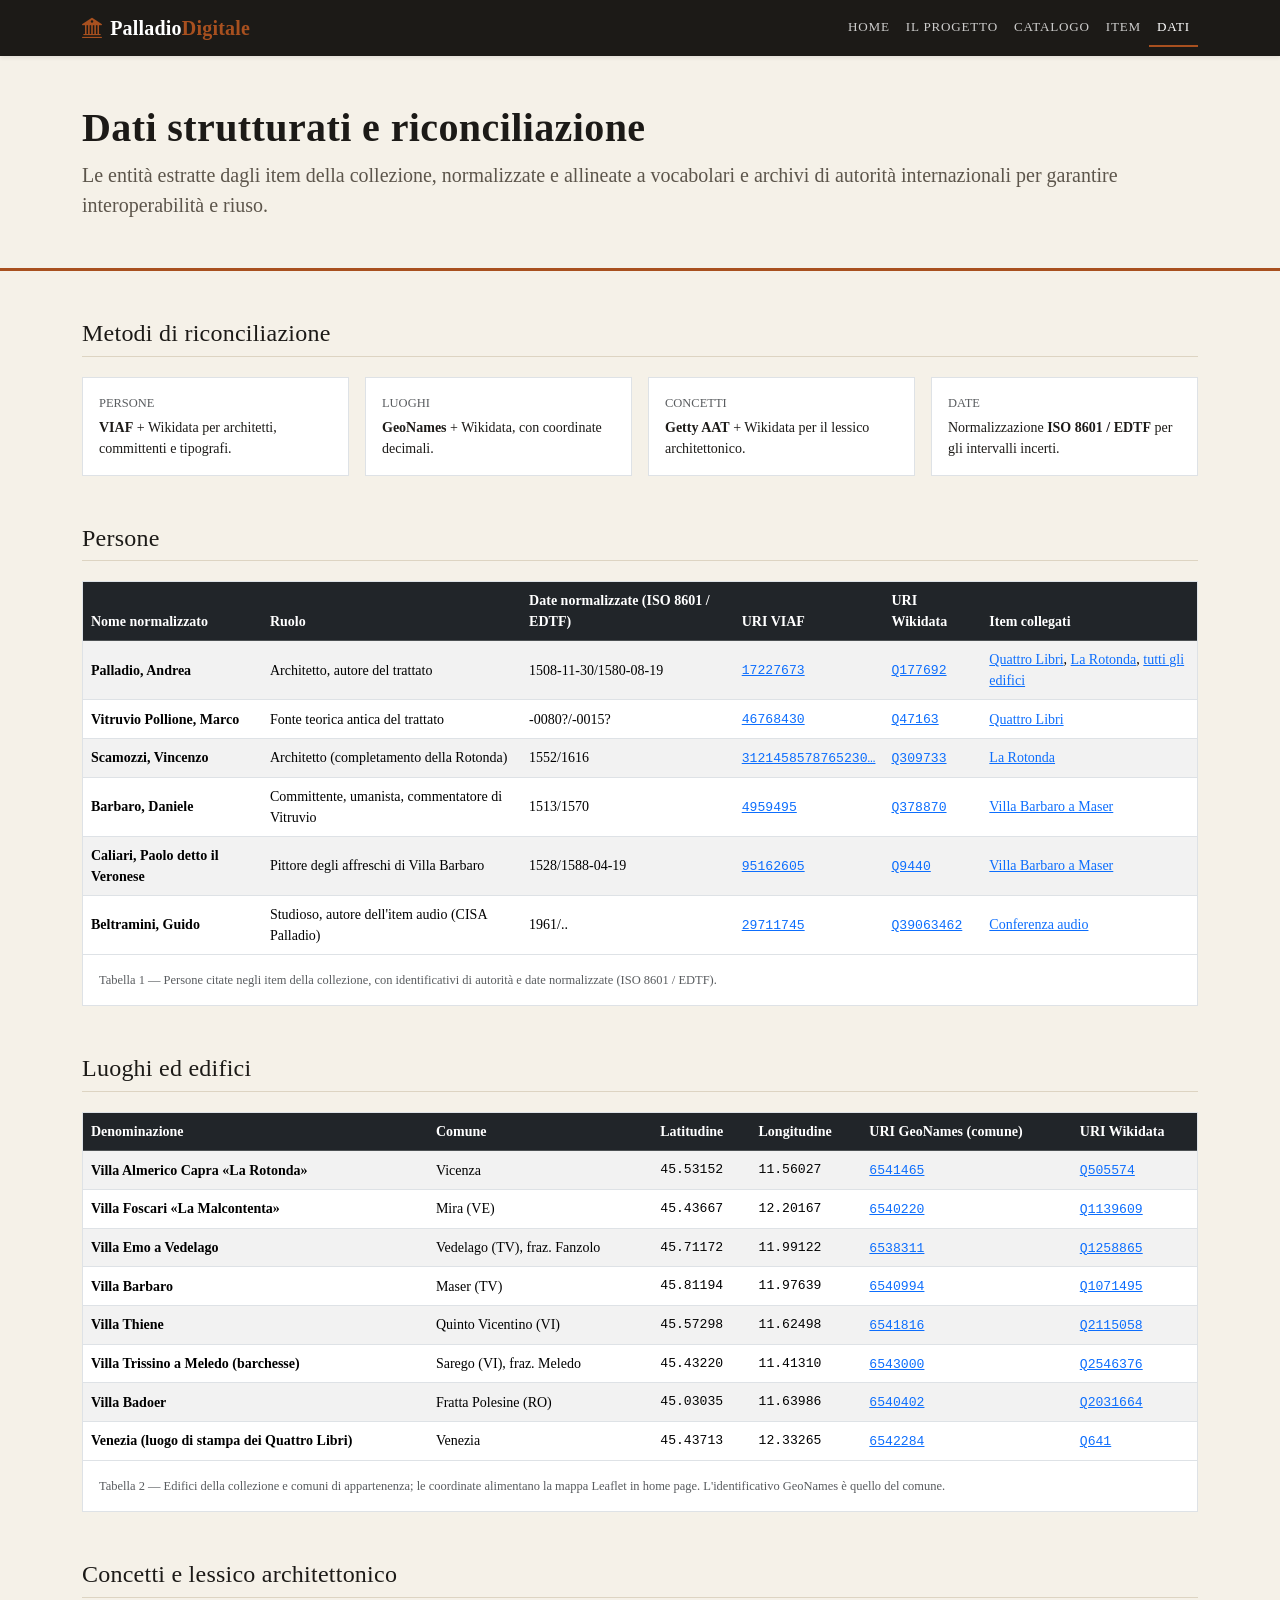
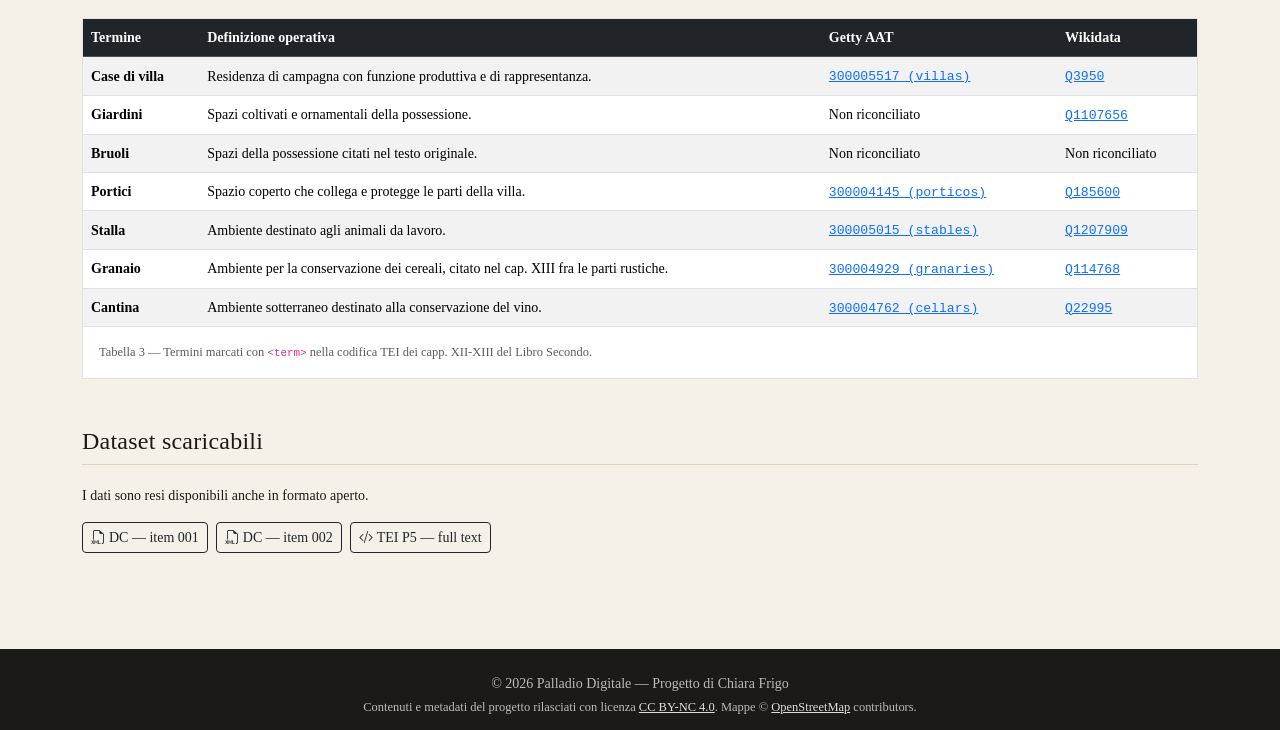
<file: dati.html>
<!DOCTYPE html>
<html lang="it">
<head>
    <meta charset="UTF-8">
    <meta name="viewport" content="width=device-width, initial-scale=1.0">
    <title>Dati strutturati e riconciliazione — Palladio Digitale</title>
    <meta name="description" content="Tabella dei dati strutturati della collezione Palladio Digitale: entità riconciliate su VIAF, Wikidata, GeoNames, Getty AAT/TGN, con coordinate e date normalizzate.">
    <link href="https://cdn.jsdelivr.net/npm/bootstrap@5.3.3/dist/css/bootstrap.min.css" rel="stylesheet">
    <link href="https://cdn.jsdelivr.net/npm/bootstrap-icons@1.11.3/font/bootstrap-icons.min.css" rel="stylesheet">
    <link rel="stylesheet" href="css/style.css">
</head>
<body>

    <nav class="navbar navbar-expand-lg navbar-dark navbar-ink sticky-top shadow-sm">
        <div class="container">
            <a class="navbar-brand fw-bold" href="index.html">
                <i class="bi bi-bank2 me-2 text-primary"></i>Palladio<span class="text-primary">Digitale</span>
            </a>
            <button class="navbar-toggler" type="button" data-bs-toggle="collapse" data-bs-target="#navbarNav" aria-controls="navbarNav" aria-expanded="false" aria-label="Apri il menu di navigazione">
                <span class="navbar-toggler-icon"></span>
            </button>
            <div class="collapse navbar-collapse" id="navbarNav">
                <ul class="navbar-nav ms-auto">
                    <li class="nav-item"><a class="nav-link" href="index.html">Home</a></li>
                    <li class="nav-item"><a class="nav-link" href="progetto.html">Il progetto</a></li>
                    <li class="nav-item"><a class="nav-link" href="catalogo.html">Catalogo</a></li>
                    <li class="nav-item"><a class="nav-link" href="item-quattro-libri.html">Item</a></li>
                    <li class="nav-item"><a class="nav-link active" aria-current="page" href="dati.html">Dati</a></li>
                </ul>
            </div>
        </div>
    </nav>

    <header class="page-header py-5">
        <div class="container">
            <h1 class="display-6 fw-bold">Dati strutturati e riconciliazione</h1>
            <p class="lead mb-0">Le entità estratte dagli item della collezione, normalizzate e allineate a vocabolari
               e archivi di autorità internazionali per garantire interoperabilità e riuso.</p>
        </div>
    </header>

    <main class="container py-5">

     <section class="mb-5">
            <h2 class="h4 section-title">Metodi di riconciliazione</h2>
            <div class="row g-3">
                <div class="col-md-3">
                    <div class="bg-white border p-3 h-100">
                        <p class="xsmall text-uppercase text-muted mb-1">Persone</p>
                        <p class="small mb-0"><strong>VIAF</strong> + Wikidata per architetti, committenti e tipografi.</p>
                    </div>
                </div>
                <div class="col-md-3">
                    <div class="bg-white border p-3 h-100">
                        <p class="xsmall text-uppercase text-muted mb-1">Luoghi</p>
                        <p class="small mb-0"><strong>GeoNames</strong> + Wikidata, con coordinate decimali.</p>
                    </div>
                </div>
                <div class="col-md-3">
                    <div class="bg-white border p-3 h-100">
                        <p class="xsmall text-uppercase text-muted mb-1">Concetti</p>
                        <p class="small mb-0"><strong>Getty AAT</strong> + Wikidata per il lessico architettonico.</p>
                    </div>
                </div>
                <div class="col-md-3">
                    <div class="bg-white border p-3 h-100">
                        <p class="xsmall text-uppercase text-muted mb-1">Date</p>
                        <p class="small mb-0">Normalizzazione <strong>ISO 8601 / EDTF</strong> per gli intervalli incerti.</p>
                    </div>
                </div>
            </div>
        </section>

        <!-- TABELLA DATI: PERSONE -->
        <section class="mb-5">
            <h2 class="h4 section-title">Persone</h2>
            <div class="table-responsive bg-white border">
                <table class="table table-hover table-striped align-middle small mb-0">
                    <caption class="p-3 xsmall">Tabella 1 — Persone citate negli item della collezione, con identificativi di autorità e date normalizzate (ISO 8601 / EDTF).</caption>
                    <thead class="table-dark">
                        <tr>
                            <th scope="col">Nome normalizzato</th>
                            <th scope="col">Ruolo</th>
                            <th scope="col">Date normalizzate (ISO 8601 / EDTF)</th>
                            <th scope="col">URI VIAF</th>
                            <th scope="col">URI Wikidata</th>
                            <th scope="col">Item collegati</th>
                        </tr>
                    </thead>
                    <tbody>
                        <tr id="entity-palladio">
                            <th scope="row" class="fw-semibold">Palladio, Andrea</th>
                            <td>Architetto, autore del trattato</td>
                            <td>1508-11-30/1580-08-19</td>
                            <td><a href="https://viaf.org/viaf/17227673/" target="_blank" rel="noopener" class="uri-mono">17227673</a></td>
                            <td><a href="https://www.wikidata.org/wiki/Q177692" target="_blank" rel="noopener" class="uri-mono">Q177692</a></td>
                            <td><a href="item-quattro-libri.html">Quattro Libri</a>, <a href="item-rotonda.html">La Rotonda</a>, <a href="catalogo.html">tutti gli edifici</a></td>
                        </tr>
                        <tr>
                            <th scope="row" class="fw-semibold">Vitruvio Pollione, Marco</th>
                            <td>Fonte teorica antica del trattato</td>
                            <td>-0080?/-0015?</td>
                            <td><a href="https://viaf.org/viaf/46768430/" target="_blank" rel="noopener" class="uri-mono">46768430</a></td>
                            <td><a href="https://www.wikidata.org/wiki/Q47163" target="_blank" rel="noopener" class="uri-mono">Q47163</a></td>
                            <td><a href="item-quattro-libri.html">Quattro Libri</a></td>
                        </tr>
                        <tr>
                            <th scope="row" class="fw-semibold">Scamozzi, Vincenzo</th>
                            <td>Architetto (completamento della Rotonda)</td>
                            <td>1552/1616</td>
                            <td><a href="https://viaf.org/viaf/312145857876523020869/" target="_blank" rel="noopener" class="uri-mono">3121458578765230…</a></td>
                            <td><a href="https://www.wikidata.org/wiki/Q309733" target="_blank" rel="noopener" class="uri-mono">Q309733</a></td>
                            <td><a href="item-rotonda.html">La Rotonda</a></td>
                        </tr>
                        <tr>
                            <th scope="row" class="fw-semibold">Barbaro, Daniele</th>
                            <td>Committente, umanista, commentatore di Vitruvio</td>
                            <td>1513/1570</td>
                            <td><a href="https://viaf.org/viaf/4959495/" target="_blank" rel="noopener" class="uri-mono">4959495</a></td>
                            <td><a href="https://www.wikidata.org/wiki/Q378870" target="_blank" rel="noopener" class="uri-mono">Q378870</a></td>
                            <td><a href="catalogo.html#item-villa-barbaro">Villa Barbaro a Maser</a></td>
                        </tr>
                        <tr>
                            <th scope="row" class="fw-semibold">Caliari, Paolo detto il Veronese</th>
                            <td>Pittore degli affreschi di Villa Barbaro</td>
                            <td>1528/1588-04-19</td>
                            <td><a href="https://viaf.org/viaf/95162605/" target="_blank" rel="noopener" class="uri-mono">95162605</a></td>
                            <td><a href="https://www.wikidata.org/wiki/Q9440" target="_blank" rel="noopener" class="uri-mono">Q9440</a></td>
                            <td><a href="catalogo.html#item-villa-barbaro">Villa Barbaro a Maser</a></td>
                        </tr>
                        <tr>
                            <th scope="row" class="fw-semibold">Beltramini, Guido</th>
                            <td>Studioso, autore dell'item audio (CISA Palladio)</td>
                            <td>1961/..</td>
                            <td><a href="https://viaf.org/viaf/29711745/" target="_blank" rel="noopener" class="uri-mono">29711745</a></td>
                            <td><a href="https://www.wikidata.org/wiki/Q39063462" target="_blank" rel="noopener" class="uri-mono">Q39063462</a></td>
                            <td><a href="catalogo.html#item-architecture-without-architects">Conferenza audio</a></td>
                        </tr>
                    </tbody>
                </table>
            </div>
        </section>

        <!-- TABELLA DATI: LUOGHI -->
        <section class="mb-5">
            <h2 class="h4 section-title">Luoghi ed edifici</h2>
            <div class="table-responsive bg-white border">
                <table class="table table-hover table-striped align-middle small mb-0">
                    <caption class="p-3 xsmall">Tabella 2 — Edifici della collezione e comuni di appartenenza; le coordinate alimentano la mappa Leaflet in home page. L'identificativo GeoNames è quello del comune.</caption>
                    <thead class="table-dark">
                        <tr>
                            <th scope="col">Denominazione</th>
                            <th scope="col">Comune</th>
                            <th scope="col">Latitudine</th>
                            <th scope="col">Longitudine</th>
                            <th scope="col">URI GeoNames (comune)</th>
                            <th scope="col">URI Wikidata</th>
                        </tr>
                    </thead>
                    <tbody>
                        <tr>
                            <th scope="row" class="fw-semibold">Villa Almerico Capra «La Rotonda»</th>
                            <td id="entity-vicenza">Vicenza</td><td class="uri-mono">45.53152</td><td class="uri-mono">11.56027</td>
                            <td><a href="https://www.geonames.org/6541465/" target="_blank" rel="noopener" class="uri-mono">6541465</a></td>
                            <td><a href="https://www.wikidata.org/wiki/Q505574" target="_blank" rel="noopener" class="uri-mono">Q505574</a></td>
                        </tr>
                        <tr>
                            <th scope="row" class="fw-semibold">Villa Foscari «La Malcontenta»</th>
                            <td>Mira (VE)</td><td class="uri-mono">45.43667</td><td class="uri-mono">12.20167</td>
                            <td><a href="https://www.geonames.org/6540220/" target="_blank" rel="noopener" class="uri-mono">6540220</a></td>
                            <td><a href="https://www.wikidata.org/wiki/Q1139609" target="_blank" rel="noopener" class="uri-mono">Q1139609</a></td>
                        </tr>
                        <tr>
                            <th scope="row" class="fw-semibold">Villa Emo a Vedelago</th>
                            <td>Vedelago (TV), fraz. Fanzolo</td><td class="uri-mono">45.71172</td><td class="uri-mono">11.99122</td>
                            <td><a href="https://www.geonames.org/6538311/" target="_blank" rel="noopener" class="uri-mono">6538311</a></td>
                            <td><a href="https://www.wikidata.org/wiki/Q1258865" target="_blank" rel="noopener" class="uri-mono">Q1258865</a></td>
                        </tr>
                        <tr>
                            <th scope="row" class="fw-semibold">Villa Barbaro</th>
                            <td>Maser (TV)</td><td class="uri-mono">45.81194</td><td class="uri-mono">11.97639</td>
                            <td><a href="https://www.geonames.org/6540994/" target="_blank" rel="noopener" class="uri-mono">6540994</a></td>
                            <td><a href="https://www.wikidata.org/wiki/Q1071495" target="_blank" rel="noopener" class="uri-mono">Q1071495</a></td>
                        </tr>
                        <tr>
                            <th scope="row" class="fw-semibold">Villa Thiene</th>
                            <td>Quinto Vicentino (VI)</td><td class="uri-mono">45.57298</td><td class="uri-mono">11.62498</td>
                            <td><a href="https://www.geonames.org/6541816/" target="_blank" rel="noopener" class="uri-mono">6541816</a></td>
                            <td><a href="https://www.wikidata.org/wiki/Q2115058" target="_blank" rel="noopener" class="uri-mono">Q2115058</a></td>
                        </tr>
                        <tr>
                            <th scope="row" class="fw-semibold">Villa Trissino a Meledo (barchesse)</th>
                            <td>Sarego (VI), fraz. Meledo</td><td class="uri-mono">45.43220</td><td class="uri-mono">11.41310</td>
                            <td><a href="https://www.geonames.org/6543000/" target="_blank" rel="noopener" class="uri-mono">6543000</a></td>
                            <td><a href="https://www.wikidata.org/wiki/Q2546376" target="_blank" rel="noopener" class="uri-mono">Q2546376</a></td>
                        </tr>
                        <tr>
                            <th scope="row" class="fw-semibold">Villa Badoer</th>
                            <td>Fratta Polesine (RO)</td><td class="uri-mono">45.03035</td><td class="uri-mono">11.63986</td>
                            <td><a href="https://www.geonames.org/6540402/" target="_blank" rel="noopener" class="uri-mono">6540402</a></td>
                            <td><a href="https://www.wikidata.org/wiki/Q2031664" target="_blank" rel="noopener" class="uri-mono">Q2031664</a></td>
                        </tr>
                        <tr id="entity-venezia">
                            <th scope="row" class="fw-semibold">Venezia (luogo di stampa dei Quattro Libri)</th>
                            <td>Venezia</td><td class="uri-mono">45.43713</td><td class="uri-mono">12.33265</td>
                            <td><a href="https://www.geonames.org/6542284/" target="_blank" rel="noopener" class="uri-mono">6542284</a></td>
                            <td><a href="https://www.wikidata.org/wiki/Q641" target="_blank" rel="noopener" class="uri-mono">Q641</a></td>
                        </tr>
                    </tbody>
                </table>
            </div>
        </section>

        <!-- TABELLA DATI: CONCETTI -->
        <section class="mb-5">
            <h2 class="h4 section-title">Concetti e lessico architettonico</h2>
            <div class="table-responsive bg-white border">
                <table class="table table-hover table-striped align-middle small mb-0">
                    <caption class="p-3 xsmall">Tabella 3 — Termini marcati con <code>&lt;term&gt;</code> nella codifica TEI dei capp. XII-XIII del Libro Secondo.</caption>
                    <thead class="table-dark">
                        <tr>
                            <th scope="col">Termine</th>
                            <th scope="col">Definizione operativa</th>
                            <th scope="col">Getty AAT</th>
                            <th scope="col">Wikidata</th>
                        </tr>
                    </thead>
                    <tbody>
                        <tr id="entity-villa">
                            <th scope="row" class="fw-semibold">Case di villa</th>
                            <td>Residenza di campagna con funzione produttiva e di rappresentanza.</td>
                            <td><a href="https://vocab.getty.edu/aat/300005517" target="_blank" rel="noopener" class="uri-mono">300005517 (villas)</a></td>
                            <td><a href="https://www.wikidata.org/wiki/Q3950" target="_blank" rel="noopener" class="uri-mono">Q3950</a></td>
                        </tr>
                        <tr>
                            <th scope="row" class="fw-semibold">Giardini</th>
                            <td>Spazi coltivati e ornamentali della possessione.</td>
                            <td>Non riconciliato</td>
                            <td><a href="https://www.wikidata.org/wiki/Q1107656" target="_blank" rel="noopener" class="uri-mono">Q1107656</a></td>
                        </tr>
                        <tr>
                            <th scope="row" class="fw-semibold">Bruoli</th>
                            <td>Spazi della possessione citati nel testo originale.</td>
                            <td>Non riconciliato</td>
                            <td>Non riconciliato</td>
                        </tr>
                        <tr>
                            <th scope="row" class="fw-semibold">Portici</th>
                            <td>Spazio coperto che collega e protegge le parti della villa.</td>
                            <td><a href="https://vocab.getty.edu/aat/300004145" target="_blank" rel="noopener" class="uri-mono">300004145 (porticos)</a></td>
                            <td><a href="https://www.wikidata.org/wiki/Q185600" target="_blank" rel="noopener" class="uri-mono">Q185600</a></td>
                        </tr>
                        <tr>
                            <th scope="row" class="fw-semibold">Stalla</th>
                            <td>Ambiente destinato agli animali da lavoro.</td>
                            <td><a href="https://vocab.getty.edu/aat/300005015" target="_blank" rel="noopener" class="uri-mono">300005015 (stables)</a></td>
                            <td><a href="https://www.wikidata.org/wiki/Q1207909" target="_blank" rel="noopener" class="uri-mono">Q1207909</a></td>
                        </tr>
                        <tr>
                            <th scope="row" class="fw-semibold">Granaio</th>
                            <td>Ambiente per la conservazione dei cereali, citato nel cap. XIII fra le parti rustiche.</td>
                            <td><a href="https://vocab.getty.edu/aat/300004929" target="_blank" rel="noopener" class="uri-mono">300004929 (granaries)</a></td>
                            <td><a href="https://www.wikidata.org/wiki/Q114768" target="_blank" rel="noopener" class="uri-mono">Q114768</a></td>
                        </tr>
                        <tr>
                            <th scope="row" class="fw-semibold">Cantina</th>
                            <td>Ambiente sotterraneo destinato alla conservazione del vino.</td>
                            <td><a href="https://vocab.getty.edu/aat/300004762" target="_blank" rel="noopener" class="uri-mono">300004762 (cellars)</a></td>
                            <td><a href="https://www.wikidata.org/wiki/Q22995" target="_blank" rel="noopener" class="uri-mono">Q22995</a></td>
                        </tr>
                    </tbody>
                </table>
            </div>
        </section>


        <section>
            <h2 class="h4 section-title">Dataset scaricabili</h2>
            <p class="small">I dati sono resi disponibili anche in formato aperto.</p>
            <div class="d-flex flex-wrap gap-2">
                <a href="xml/dc-quattro-libri.xml" target="_blank" class="btn btn-outline-dark btn-sm"><i class="bi bi-filetype-xml me-1"></i>DC — item 001</a>
                <a href="xml/dc-rotonda.xml" target="_blank" class="btn btn-outline-dark btn-sm"><i class="bi bi-filetype-xml me-1"></i>DC — item 002</a>
                <a href="xml/tei-quattro-libri.xml" target="_blank" class="btn btn-outline-dark btn-sm"><i class="bi bi-code-slash me-1"></i>TEI P5 — full text</a>
            </div>
        </section>
    </main>

    <footer class="site-footer text-center py-4 mt-5">
        <div class="container">
            <p class="mb-1 small">© 2026 Palladio Digitale — Progetto di Chiara Frigo</p>
            <p class="mb-0 xsmall">
                Contenuti e metadati del progetto rilasciati con licenza
                <a href="https://creativecommons.org/licenses/by-nc/4.0/" target="_blank" rel="noopener">CC BY-NC 4.0</a>.
                Mappe © <a href="https://www.openstreetmap.org/copyright" target="_blank" rel="noopener">OpenStreetMap</a> contributors.
            </p>
        </div>
    </footer>

    <script src="https://cdn.jsdelivr.net/npm/bootstrap@5.3.3/dist/js/bootstrap.bundle.min.js"></script>
</body>
</html>
</file>
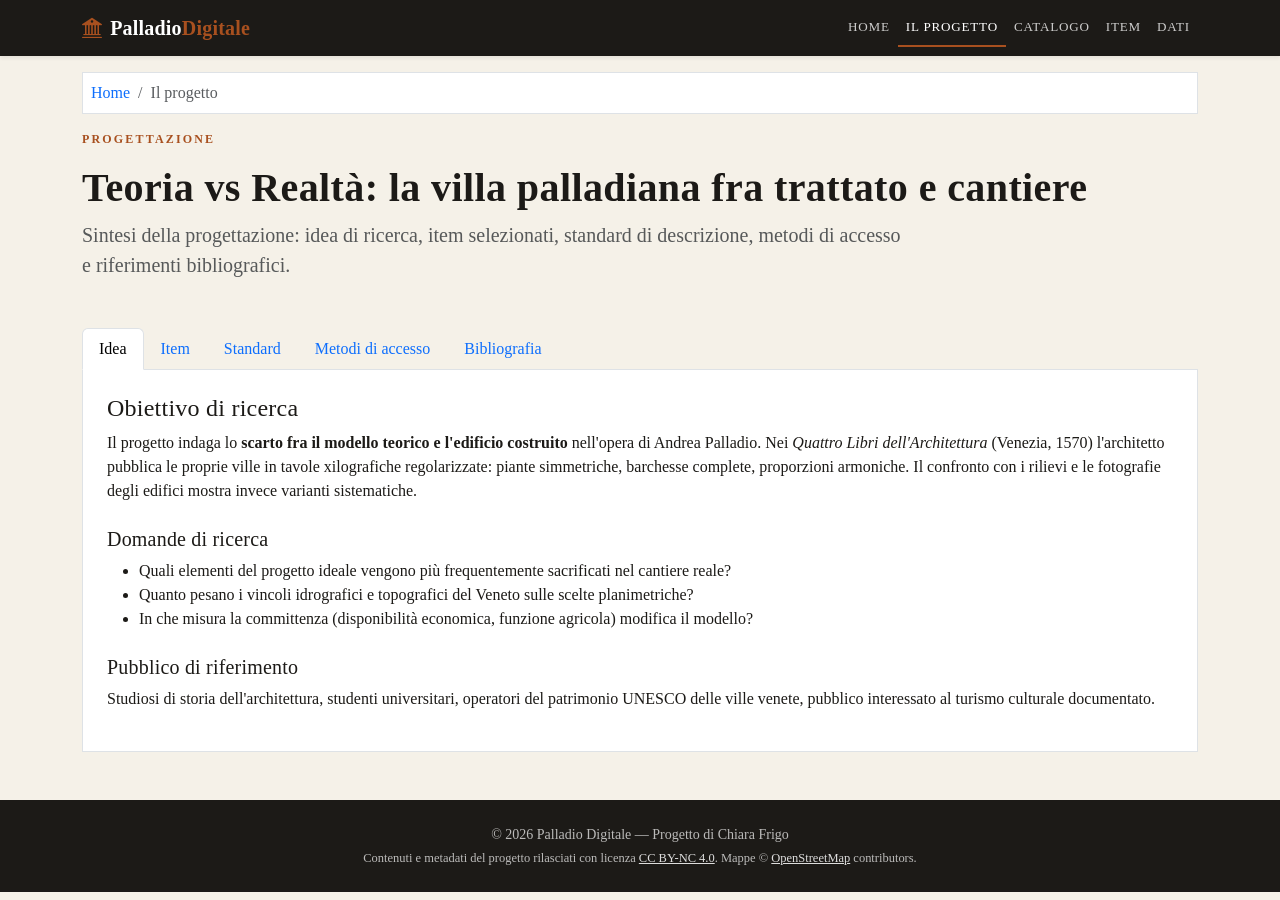
<file: progetto.html>
<!DOCTYPE html>
<html lang="it">
<head>
    <meta charset="UTF-8">
    <meta name="viewport" content="width=device-width, initial-scale=1.0">
    <title>Il progetto — Palladio Digitale</title>
    <meta name="description" content="Idea di ricerca, tipologie di item, standard descrittivi e metodi di accesso del progetto Palladio Digitale.">
    <!-- cdn.jsdelivr.net è un Content Delivery Network, cioè un server esterno che distribuisce file pronti all’uso.
    bootstrap.min.css = carica il framework CSS di Bootstrap, senza scrivere tutti gli stili da zero.-->
    <link href="https://cdn.jsdelivr.net/npm/bootstrap@5.3.3/dist/css/bootstrap.min.css" rel="stylesheet">
    <!--bootstrap-icons.min.css = carica le icone di Bootstrap Icons-->
    <link href="https://cdn.jsdelivr.net/npm/bootstrap-icons@1.11.3/font/bootstrap-icons.min.css" rel="stylesheet">
    <link rel="stylesheet" href="css/style.css">
</head>
<body>
    <!--sempre uguale in ogni pagina-->
    <nav class="navbar navbar-expand-lg navbar-dark navbar-ink sticky-top shadow-sm">
        <div class="container">
            <a class="navbar-brand fw-bold" href="index.html">
                <i class="bi bi-bank2 me-2 text-primary"></i>Palladio<span class="text-primary">Digitale</span>
            </a>
            <button class="navbar-toggler" type="button" data-bs-toggle="collapse" data-bs-target="#navbarNav" aria-controls="navbarNav" aria-expanded="false" aria-label="Apri il menu di navigazione">
                <span class="navbar-toggler-icon"></span>
            </button>
            <div class="collapse navbar-collapse" id="navbarNav">
                <ul class="navbar-nav ms-auto">
                    <li class="nav-item"><a class="nav-link" href="index.html">Home</a></li>
                    <li class="nav-item"><a class="nav-link active" aria-current="page" href="progetto.html">Il progetto</a></li>
                    <li class="nav-item"><a class="nav-link" href="catalogo.html">Catalogo</a></li>
                    <li class="nav-item"><a class="nav-link" href="item-quattro-libri.html">Item</a></li>
                    <li class="nav-item"><a class="nav-link" href="dati.html">Dati</a></li>
                </ul>
            </div>
        </div>
    </nav>

    <!-- COMPONENTE 4 — Bootstrap Breadcrumb 
    Struttura a lista: Si crea usando un elemento <nav> con una lista ordinata o non ordinata (<ol> o <ul>).
    Classi dedicate: sfrutta classi predefinite come .breadcrumb per il contenitore e .breadcrumb-item per i singoli passaggi.-->
    <nav class="container my-3" aria-label="Percorso di navigazione">
        <ol class="breadcrumb bg-white p-2 rounded-0 border">
            <li class="breadcrumb-item"><a href="index.html" class="text-decoration-none">Home</a></li>
            <li class="breadcrumb-item active" aria-current="page">Il progetto</li>
        </ol>
    </nav>

    <main class="container mb-5">
        <header class="mb-5">
            <p class="eyebrow">Progettazione</p>
            <h1 class="fw-bold">Teoria vs Realtà: la villa palladiana fra trattato e cantiere</h1>
            <p class="lead text-muted" style="max-width: 820px;">
                Sintesi della progettazione: idea di ricerca, item selezionati, standard di descrizione,
                metodi di accesso e riferimenti bibliografici.
            </p>
        </header>

        <!-- COMPONENTE 5 — Bootstrap Nav Tabs con contenuti a schede 
         role="tablist" = “questa lista è un gruppo di tab”
         data-bs-toggle="tab" = “questo bottone attiva una tab” -->
        <ul class="nav nav-tabs" id="tabProgetto" role="tablist">
            <!--Contenitore dell'elemento della lista di navigazione.
            class="nav-item": Dice a Bootstrap che questo è un elemento di una barra di navigazione.-->
            <li class="nav-item">
                <button class="nav-link active" id="tab-idea" data-bs-toggle="tab" data-bs-target="#pane-idea" type="button">Idea</button>
            </li>
            <li class="nav-item">
                <button class="nav-link" id="tab-item" data-bs-toggle="tab" data-bs-target="#pane-item" type="button">Item</button>
            </li>
            <li class="nav-item">
                <button class="nav-link" id="tab-standard" data-bs-toggle="tab" data-bs-target="#pane-standard" type="button">Standard</button>
            </li>
            <li class="nav-item">
                <button class="nav-link" id="tab-accesso" data-bs-toggle="tab" data-bs-target="#pane-accesso" type="button">Metodi di accesso</button>
            </li>
            <li class="nav-item">
                <button class="nav-link" id="tab-biblio" data-bs-toggle="tab" data-bs-target="#pane-biblio" type="button">Bibliografia</button>
            </li>
        </ul>

        <div class="tab-content bg-white border border-top-0 p-4" id="tabProgettoContent">
            <!--div: È un contenitore generico usato per raggruppare i contenuti della scheda.
            class="tab-pane": Dice a Bootstrap che questo elemento è un pannello di una scheda e che, di base, deve rimanere nascosto finché non viene cliccato il pulsante corrispondente.
            fade: Attiva un effetto di dissolvenza animata (fade-in) quando la scheda compare.
            show active: Queste due classi dicono a Bootstrap che questo specifico pannello deve essere visibile fin da subito al caricamento della pagina-->
            <div class="tab-pane fade show active" id="pane-idea">
                <h2 class="h4">Obiettivo di ricerca</h2>
                <p>Il progetto indaga lo <strong>scarto fra il modello teorico e l'edificio costruito</strong> nell'opera di
                   Andrea Palladio. Nei <em>Quattro Libri dell'Architettura</em> (Venezia, 1570) l'architetto pubblica le
                   proprie ville in tavole xilografiche regolarizzate: piante simmetriche, barchesse complete, proporzioni
                   armoniche. Il confronto con i rilievi e le fotografie degli edifici mostra invece varianti sistematiche.</p>
                <h3 class="h5 mt-4">Domande di ricerca</h3>
                <ul>
                    <li>Quali elementi del progetto ideale vengono più frequentemente sacrificati nel cantiere reale?</li>
                    <li>Quanto pesano i vincoli idrografici e topografici del Veneto sulle scelte planimetriche?</li>
                    <li>In che misura la committenza (disponibilità economica, funzione agricola) modifica il modello?</li>
                </ul>
                <h3 class="h5 mt-4">Pubblico di riferimento</h3>
                <p>Studiosi di storia dell'architettura, studenti universitari, operatori del patrimonio UNESCO delle ville
                   venete, pubblico interessato al turismo culturale documentato.</p>
            </div>

            <div class="tab-pane fade" id="pane-item">
                <h2 class="h4">Item selezionati (12) per tipologia documentaria</h2>
                <p class="small text-muted">La collezione è eterogenea: ogni tipologia documenta un lato diverso
                   del confronto teoria/realtà.</p>
                <div class="table-responsive">
                    <table class="table table-sm table-striped align-middle">
                        <thead class="table-dark">
                            <tr><th>Tipologia</th><th>N.</th><th>Item</th><th>Funzione nel progetto</th></tr>
                        </thead>
                        <tbody>
                            <tr>
                                <td><span class="badge bg-dark badge-tipo">Testo</span></td><td>2</td>
                                <td>I Quattro Libri dell'Architettura; Dossier UNESCO (sito 712)</td>
                                <td>Definiscono il canone teorico e il riconoscimento patrimoniale</td>
                            </tr>
                            <tr>
                                <td><span class="badge bg-dark badge-tipo">Disegno</span></td><td>3</td>
                                <td>Xilografia della Rotonda dai Quattro Libri; Sezione di Villa Thiene (Cicogna); Pianta di Villa Badoer</td>
                                <td>Restituiscono il progetto nella sua forma ideale</td>
                            </tr>
                            <tr>
                                <td><span class="badge bg-dark badge-tipo">Immagine</span></td><td>5</td>
                                <td>Villa Almerico Capra «La Rotonda»; Villa Foscari «La Malcontenta»; Villa Trissino a Meledo; Villa Barbaro a Maser; Villa Emo a Vedelago</td>
                                <td>Documentano lo stato reale degli edifici</td>
                            </tr>
                            <tr>
                                <td><span class="badge bg-dark badge-tipo">Audio</span></td><td>1</td>
                                <td>Architecture without Architects</td>
                                <td>Ricostruisce il contesto sociale ed economico delle varianti di cantiere</td>
                            </tr>
                            <tr>
                                <td><span class="badge bg-dark badge-tipo">Video</span></td><td>1</td>
                                <td>Villa Emo, ripresa video</td>
                                <td>Mostra affreschi, superfici e proporzioni degli interni</td>
                            </tr>
                        </tbody>
                    </table>
                </div>
                <h3 class="h5 mt-3">Caratteristiche registrate per ogni item</h3>
                <p class="small mb-0">Titolo, autore/creatore riconciliato, data, tipologia documentaria, formato tecnico,
                   istituzione detentrice, licenza, luogo di riferimento con coordinate, relazione tipizzata con gli altri item.
                </p>
            </div>

            <div class="tab-pane fade" id="pane-standard">
                <h2 class="h4">Standard utilizzati</h2>
                <ul>
                    <li><strong>Dublin Core (DCMI)</strong> — profilo applicativo: Simple Dublin Core a 15 elementi per la
                        descrizione di tutti gli item, esteso con <code>dcterms</code> (<code>dcterms:spatial</code>,
                        <code>dcterms:temporal</code>, <code>dcterms:isPartOf</code>) nei record XML. Namespace:
                        <code>http://purl.org/dc/elements/1.1/</code> e <code>http://purl.org/dc/terms/</code>.</li>
                    <li><strong>TEI P5</strong> — modulo <em>core</em> + <em>namesdates</em>, per la codifica del full-text dei
                        capitoli XII-XIII del Libro Secondo.</li>
                </ul>
                <h2 class="h4 mt-4">Standard previsti per un eventuale ampliamento</h2>
                <ul>
                    <li><strong>MODS</strong> per la descrizione bibliografica; <strong>MARC21</strong> per l'eventuale
                        interoperabilità con cataloghi bibliotecari, in particolare per il trattato antico e il dossier UNESCO.</li>
                    <li><strong>CIDOC-CRM</strong> per modellare gli edifici e gli eventi storico-costruttivi, come progettazione,
                        costruzione e modifiche nel tempo.</li>
                    <li><strong>EBUCore</strong> per la descrizione tecnica e amministrativa degli oggetti audio e video.</li>
                    <li><strong>IIIF Presentation API</strong> per la consultazione delle immagini ad alta risoluzione, con pagine,
                        zoom e visualizzatori dedicati.</li>
                </ul>
                <p class="small mb-0">Questi standard non sono implementati nel prototipo attuale, che utilizza
                   <strong>Dublin Core</strong> come profilo descrittivo comune e <strong>TEI P5</strong> per il full-text.</p>
                <h2 class="h4 mt-4">Vocabolari controllati per la riconciliazione</h2>
                <ul class="mb-0">
                    <li><strong>Persone</strong>: VIAF, Wikidata.</li>
                    <li><strong>Luoghi</strong>: GeoNames, Wikidata.</li>
                    <li><strong>Soggetti e concetti</strong>: : Getty AAT, Wikidata.</li>
                </ul>
            </div>

            <div class="tab-pane fade" id="pane-accesso">
                <h2 class="h4">Metodi di accesso alla collezione</h2>
                <!--Queste righe creano una griglia flessibile e responsive (adatta a desktop e smartphone) contenente una scheda informativa bordata, dotata di un titolo, un'etichetta verde e una descrizione breve.-->
                <div class="row row-cols-1 row-cols-md-2 g-3">
                    <div class="col"><div class="border p-3 h-100"><h3 class="h6 text-primary">Tematico / tipologico <span class="badge bg-success">attivo</span></h3><p class="small mb-0">Filtri per tipologia documentaria nel catalogo.</p></div></div>
                    <div class="col"><div class="border p-3 h-100"><h3 class="h6 text-primary">Libero google-like <span class="badge bg-success">attivo</span></h3><p class="small mb-0">Ricerca testuale incrementale sulle schede.</p></div></div>
                    <div class="col"><div class="border p-3 h-100"><h3 class="h6 text-primary">Alfabetico <span class="badge bg-success">attivo</span></h3><p class="small mb-0">Ordinamento per titolo dell'item.</p></div></div>
                    <div class="col"><div class="border p-3 h-100"><h3 class="h6 text-primary">Cronologico <span class="badge bg-success">attivo</span></h3><p class="small mb-0">Ordinamento per data e timeline in home page.</p></div></div>
                    <div class="col"><div class="border p-3 h-100"><h3 class="h6 text-primary">Spaziale <span class="badge bg-success">attivo</span></h3><p class="small mb-0">Mappa Leaflet con le coordinate reali delle ville.</p></div></div>
                    <div class="col"><div class="border p-3 h-100"><h3 class="h6 text-primary">Per persona/committente <span class="badge bg-secondary">previsto</span></h3><p class="small mb-0">Indice delle famiglie committenti riconciliate su VIAF.</p></div></div>
                </div>
            </div>

            <div class="tab-pane fade" id="pane-biblio">
                <h2 class="h4">Bibliografia e fonti</h2>
                <h3 class="h5 mt-4">Fonte primaria</h3>
                <ul>
                    <li>Palladio, Andrea, <em>I Quattro Libri dell'Architettura</em>, Venezia, Domenico de' Franceschi, 1570; esemplare digitalizzato su <a href="https://archive.org/details/iquattrolibridel00pall" target="_blank" rel="noopener">Internet Archive</a>.</li>
                </ul>
                <h3 class="h5 mt-4">Fonti digitali e istituzionali</h3>
                <ul class="mb-0">
                    <li><a href="https://commons.wikimedia.org/" target="_blank" rel="noopener">Wikimedia Commons</a> — immagini del trattato, dei disegni, degli edifici e video.</li>
                    <li><a href="https://archive.org/details/bb-guido-beltramini-architecture-without-architects-early-cinquecento-veneto" target="_blank" rel="noopener">Internet Archive — Architecture without Architects</a>, registrazione audio di Guido Beltramini.</li>
                    <li><a href="https://whc.unesco.org/en/list/712/" target="_blank" rel="noopener">UNESCO World Heritage Centre — sito 712</a>, dossier sulle ville palladiane del Veneto.</li>
                    <li><a href="https://www.palladiomuseum.org/" target="_blank" rel="noopener">CISA Andrea Palladio — Palladio Museum</a>, istituzione di riferimento per il progetto.</li>
                </ul>
                <h3 class="h5 mt-4">Vocabolari e archivi di autorità</h3>
                <ul class="mb-0">
                    <li><a href="https://www.wikidata.org/wiki/Q5123968" target="_blank" rel="noopener">Wikidata — Ville palladiane del Veneto (Q5123968)</a>, per le entità riconciliate.</li>
                    <li><a href="https://vocab.getty.edu/aat/300005517" target="_blank" rel="noopener">Getty Art &amp; Architecture Thesaurus</a>, per il lessico architettonico.</li>
                    <li><a href="https://viaf.org/viaf/17227673/" target="_blank" rel="noopener">VIAF — Andrea Palladio (17227673)</a>, per l'autorità dei nomi.</li>
                    <li><a href="https://sws.geonames.org/6541465/" target="_blank" rel="noopener">GeoNames — Vicenza (6541465)</a>, per la riconciliazione dei luoghi.</li>
                </ul>
            </div>
        </div>
    </main>

    <footer class="site-footer text-center py-4 mt-5">
        <div class="container">
            <p class="mb-1 small">© 2026 Palladio Digitale — Progetto di Chiara Frigo</p>
            <p class="mb-0 xsmall">
                Contenuti e metadati del progetto rilasciati con licenza
                <a href="https://creativecommons.org/licenses/by-nc/4.0/" target="_blank" rel="noopener">CC BY-NC 4.0</a>.
                Mappe © <a href="https://www.openstreetmap.org/copyright" target="_blank" rel="noopener">OpenStreetMap</a> contributors.
            </p>
        </div>
    </footer>

    <!--carica il JavaScript di Bootstrap (la parte che rende interattivi i componenti)-->
    <script src="https://cdn.jsdelivr.net/npm/bootstrap@5.3.3/dist/js/bootstrap.bundle.min.js"></script>
</body>
</html>
</file>
<file: css/style.css>
/* Foglio di stile del progetto.
   Sovrascrive/estende Bootstrap 5.3 con la palette del progetto */

/*variabili globali*/
:root {
  --pal-ink: #1c1a17;          /* pietra scura */
  --pal-stone: #f5f1e8;        /* pietra di Vicenza */
  --pal-terra: #a8501f;        /* cotto veneto */
  --pal-terra-dark: #7f3b14;
  --pal-sage: #5d6b52;         /* verde campagna */
  --pal-line: #ddd4c2;
}

/* Bootstrap usa le variabili --bs-*: le riscrivo per avere
   btn-primary, text-primary ecc. nella palette del progetto. 
Il punto . davanti al nome indica che si tratta di una classe */
body {
  --bs-primary: var(--pal-terra);
  --bs-primary-rgb: 168, 80, 31;
  background-color: var(--pal-stone);
  color: var(--pal-ink);
  font-family: "Iowan Old Style", "Palatino Linotype", Palatino, Georgia, serif;
}

h1, h2, h3, h4, h5, h6, .navbar-brand {
  font-family: "Trajan Pro", "Optima", "Palatino Linotype", Georgia, serif;
  letter-spacing: 0.01em;
}

.text-primary { color: var(--pal-terra) !important; } /*dichiarazione CSS che forza quella regola ad avere precedenza su regole meno specifiche*/
.bg-primary { background-color: var(--pal-terra) !important; }
.border-primary { border-color: var(--pal-terra) !important; }

.btn-primary {
  background-color: var(--pal-terra);
  border-color: var(--pal-terra);
}
.btn-primary:hover,
.btn-primary:focus {
  background-color: var(--pal-terra-dark);
  border-color: var(--pal-terra-dark);
}
.btn-outline-primary {
  color: var(--pal-terra);
  border-color: var(--pal-terra);
}
.btn-outline-primary:hover {
  background-color: var(--pal-terra);
  border-color: var(--pal-terra);
  color: #fff;
}

.bg-ink { background-color: var(--pal-ink) !important; }
.bg-stone { background-color: var(--pal-stone) !important; }
.text-sage { color: var(--pal-sage) !important; }

/* ---------- Navbar ---------- */
.navbar-ink {
  background-color: var(--pal-ink);
}
.navbar-ink .nav-link {
  color: rgba(255, 255, 255, 0.78);
  text-transform: uppercase;
  font-size: 0.82rem;
  letter-spacing: 0.06em;
}
.navbar-ink .nav-link:hover, /*hover è uno stato CSS che si attiva quando il mouse passa sopra un elemento.*/
.navbar-ink .nav-link.active {
  color: #fff;
  border-bottom: 2px solid var(--pal-terra);
}

/* ---------- Hero ---------- */
.hero {
  background-color: var(--pal-ink);
  background-image:
    linear-gradient(rgba(15, 14, 12, 0.72), rgba(15, 14, 12, 0.82)),
    url("https://commons.wikimedia.org/wiki/Special:FilePath/07-Villa-Rotonda-Palladio.jpg?width=1600");
  background-size: cover;
  background-position: center;
  color: #fff;
}
.hero .lead { color: rgba(255, 255, 255, 0.86); }

.eyebrow {
  text-transform: uppercase;
  letter-spacing: 0.18em;
  font-size: 0.75rem;
  font-weight: 700;
  color: var(--pal-terra);
}

/* ---------- Titoli di sezione ---------- */
.section-title {
  border-bottom: 1px solid var(--pal-line);
  padding-bottom: 0.5rem;
  margin-bottom: 1.25rem;
}

/* ---------- Card degli item ---------- */
.card-item {
  background-color: #fff;
  border: 1px solid var(--pal-line);
  border-radius: 0;
  transition: transform 0.18s ease, box-shadow 0.18s ease;
}
.card-item:hover {
  transform: translateY(-4px);
  box-shadow: 0 12px 24px rgba(28, 26, 23, 0.12);
}
.card-item .card-thumb {
  height: 180px;
  object-fit: cover;
  width: 100%;
  filter: saturate(0.9);
}
.badge-tipo {
  text-transform: uppercase;
  letter-spacing: 0.08em;
  font-size: 0.68rem;
}

/* ---------- Tabelle dati ----------
Queste righe controllano il testo nelle tabelle e nelle URI */
.table-dati th { white-space: nowrap; }
.uri-mono {
  font-family: ui-monospace, SFMono-Regular, Menlo, monospace;
  font-size: 0.82rem;
}

/* ---------- Pagina item ---------- */
.item-figure img {
  width: 100%;
  border: 1px solid var(--pal-line);
  background: #fff;
}
.meta-table th {
  width: 30%;
  font-family: ui-monospace, SFMono-Regular, Menlo, monospace;
  font-size: 0.8rem;
  color: var(--pal-terra-dark);
  font-weight: 600;
}
aside .sticky-aside { top: 90px; }

/* ---------- Mappa Leaflet ---------- */
#map {
  height: 460px;
  width: 100%;
  border: 1px solid var(--pal-line);
}
.leaflet-popup-content { font-family: Georgia, serif; }

/* ---------- Timeline semplice (metodo di accesso temporale) ---------- */
.timeline {
  list-style: none;
  padding-left: 1.5rem;
  border-left: 2px solid var(--pal-line);
  margin: 0;
}
.timeline li {
  position: relative;
  padding-bottom: 1.25rem;
}
.timeline li::before { /*Crea un piccolo punto circolare color terracotta prima di ogni voce della timeline.*/
  content: "";
  position: absolute;
  left: -1.95rem;
  top: 0.4rem;
  width: 0.7rem;
  height: 0.7rem;
  background: var(--pal-terra);
  border-radius: 50%;
}
.timeline .anno {
  font-family: ui-monospace, SFMono-Regular, Menlo, monospace;
  color: var(--pal-terra-dark);
  font-weight: 700;
  margin-right: 0.4rem;
}

/* ---------- Link placeholder (struttura visibile, link non attivo) ---------- */
.placeholder-link {
  opacity: 0.55;
  pointer-events: none;
}

/* ---------- Footer ---------- */
footer.site-footer {
  background-color: var(--pal-ink);
  color: rgba(255, 255, 255, 0.7);
}
footer.site-footer a { color: rgba(255, 255, 255, 0.85); }

/* ---------- Utility ---------- */
.xsmall { font-size: 0.78rem; }
.hidden-item { display: none !important; } /* Viene usata da JavaScript per nascondere le schede che non corrispondono ai filtri o alla ricerca */

/* ---------- Intestazione di pagina interna ---------- */
.page-header {
  background-color: var(--pal-stone);
  border-bottom: 3px solid var(--pal-terra);
}
.page-header h1 { color: var(--pal-ink); }
.page-header .lead { max-width: 100%; color: #5c554b; }
</file>
